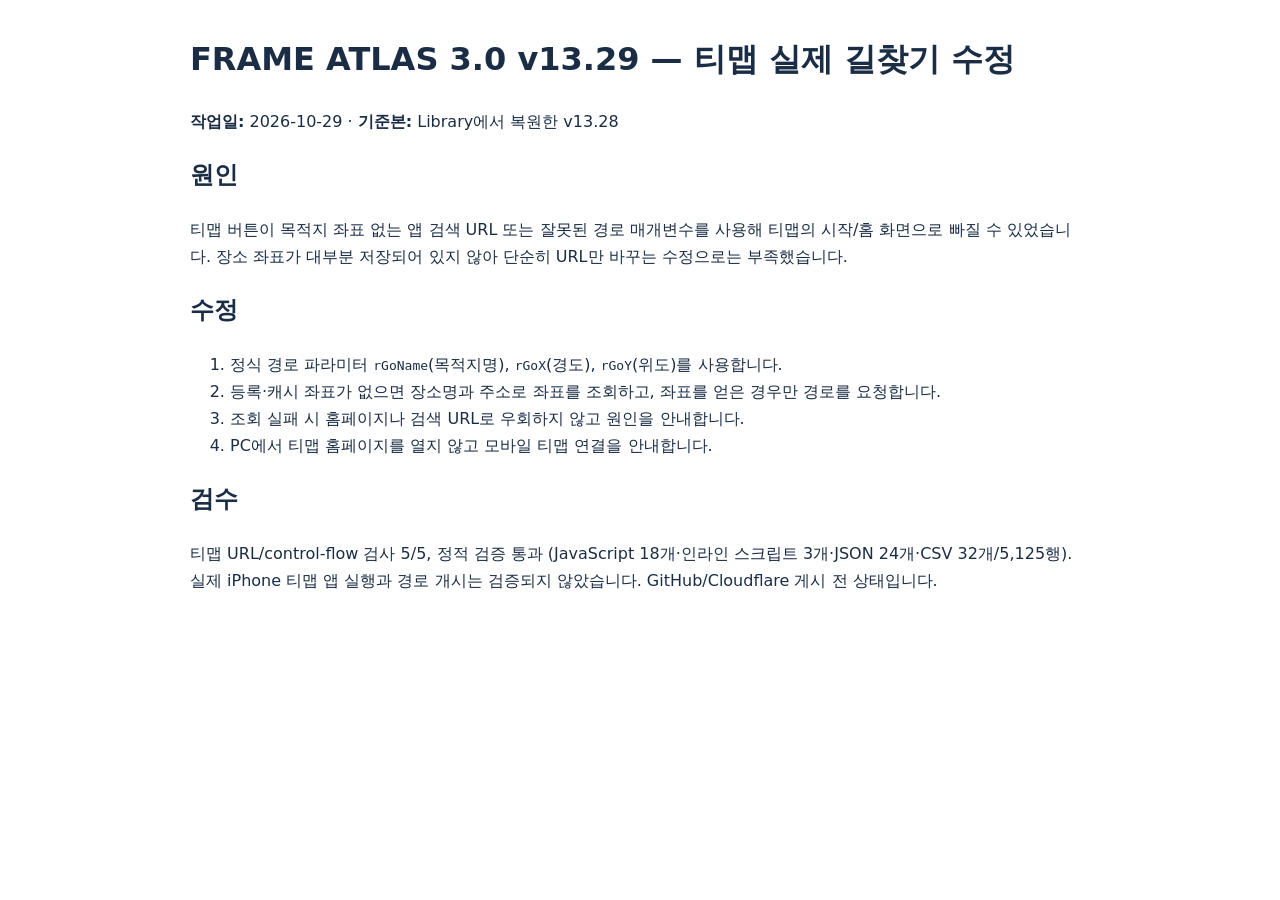
<file: FRAME_ATLAS_CHANGE_REPORT_v13.29_KO.html>
<!doctype html><html lang="ko"><meta charset="utf-8"><meta name="viewport" content="width=device-width,initial-scale=1"><title>FRAME ATLAS v13.29 변경 보고서</title><body style="font-family:system-ui,sans-serif;max-width:900px;margin:32px auto;padding:0 20px;line-height:1.7;color:#1b2d45"><h1>FRAME ATLAS 3.0 v13.29 — 티맵 실제 길찾기 수정</h1><p><b>작업일:</b> 2026-10-29 · <b>기준본:</b> Library에서 복원한 v13.28</p><h2>원인</h2><p>티맵 버튼이 목적지 좌표 없는 앱 검색 URL 또는 잘못된 경로 매개변수를 사용해 티맵의 시작/홈 화면으로 빠질 수 있었습니다. 장소 좌표가 대부분 저장되어 있지 않아 단순히 URL만 바꾸는 수정으로는 부족했습니다.</p><h2>수정</h2><ol><li>정식 경로 파라미터 <code>rGoName</code>(목적지명), <code>rGoX</code>(경도), <code>rGoY</code>(위도)를 사용합니다.</li><li>등록·캐시 좌표가 없으면 장소명과 주소로 좌표를 조회하고, 좌표를 얻은 경우만 경로를 요청합니다.</li><li>조회 실패 시 홈페이지나 검색 URL로 우회하지 않고 원인을 안내합니다.</li><li>PC에서 티맵 홈페이지를 열지 않고 모바일 티맵 연결을 안내합니다.</li></ol><h2>검수</h2><p>티맵 URL/control-flow 검사 5/5, 정적 검증 통과 (JavaScript 18개·인라인 스크립트 3개·JSON 24개·CSV 32개/5,125행). 실제 iPhone 티맵 앱 실행과 경로 개시는 검증되지 않았습니다. GitHub/Cloudflare 게시 전 상태입니다.</p></body></html>
</file>
